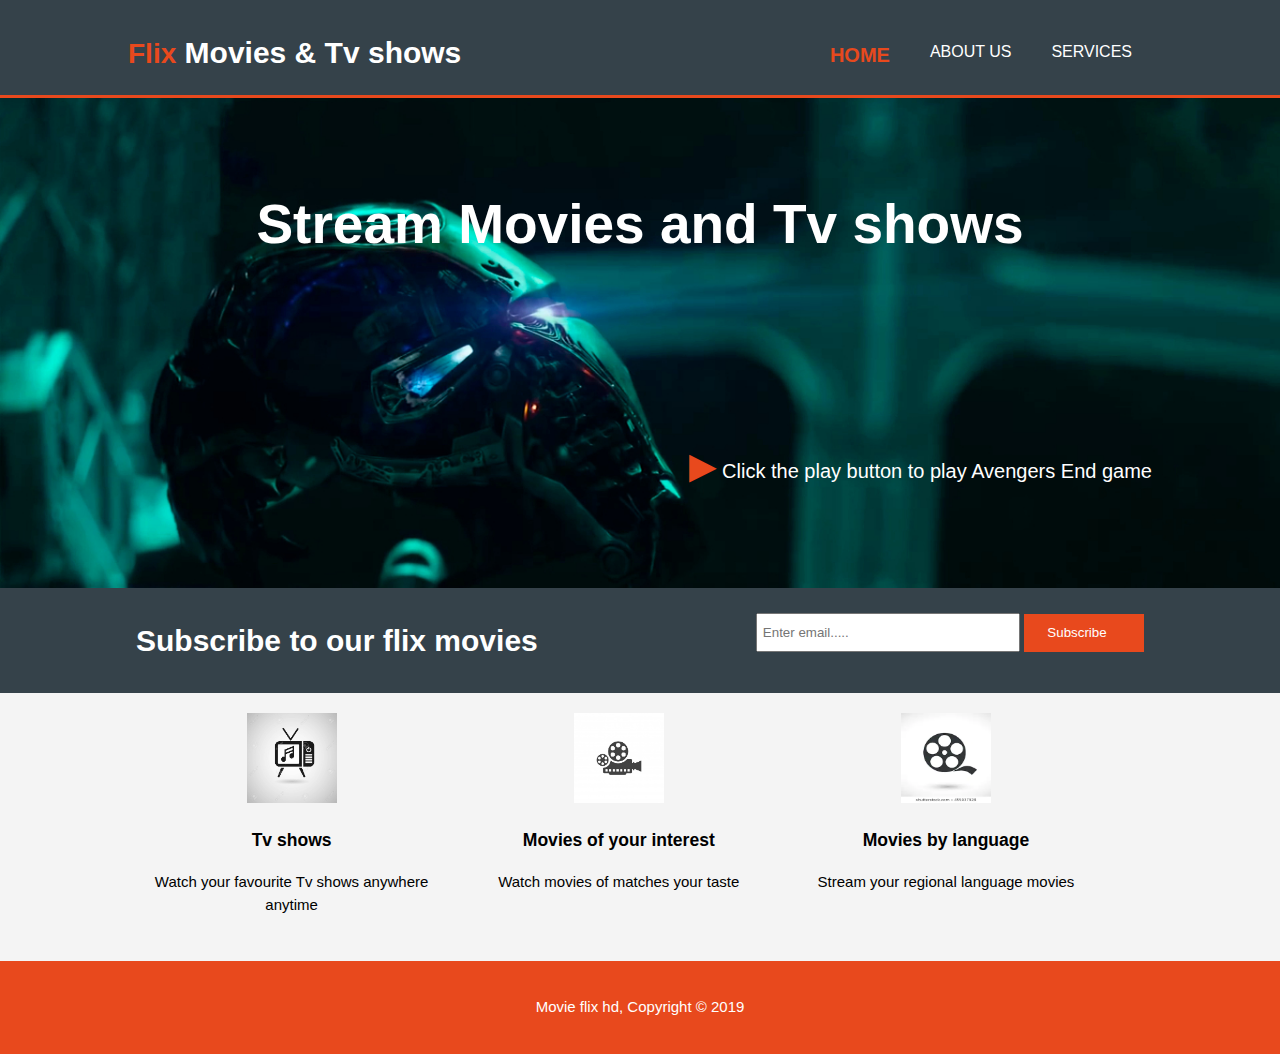
<file: index.html>
<!DOCTYPE html>
<html>
<head>
	<meta charset="utf-8">
	<title>	Movie flix </title>
	<link rel="stylesheet" type="text/css" href="./CSS/style.css">

</head>
<body>
	<header>
		<div class="container">
			<div id="top">
				<h1><span class="highlight">Flix</span> Movies & Tv shows</h1>
			</div>
			<nav>
				<ul>
					<li class="linka"><a href="index.html">Home</a></li>
					<li><a href="about.html">About us</a></li>
					<li><a href="services.html">Services</a></li>
				</ul>
			</nav>
			</div>	
	</header>
	<section id="showcase">
		<div class="container">
		<h1>Stream Movies and Tv shows</h1>
		
		<p> <span class="des">&#9654;</span> <span class="play">Click the play button to play Avengers End game</span></p>
		</div>
	</section>
	<section id="subscribe">
		<div class="container">
			<h1>Subscribe to our flix movies</h1>
			<form>
				<input type="email" placeholder="Enter email.....">
				<button type="Submit" class="button1"><bold>Subscribe</bold></button>
			</form>
		</div>
	</section>
	<section id="categ">
	<div class="container">
		<div class="box">
			<img src="./image/tv1.jpg" width="90px" height="90px">
			<h3>Tv shows</h3>
			<p>Watch your favourite Tv shows anywhere anytime</p>
		</div>
		<div class="box">
			<img src="./image/tv2.jpg" width="160px">
			<h3>Movies of your interest</h3>
			<p>Watch movies of matches your taste</p>
		</div>
		<div class="box">
			<img src="./image/tv3.webp" width="160px">
			<h3>Movies by language</h3>
			<p>Stream your regional language movies</p>
		</div>
	</div>
	</section>
	<footer>
		<section id="footer">
		<div class="container">
		<p>Movie flix hd, Copyright &copy; 2019</p>
	</div>
</section>
	</footer>

</body>
</html>
</file>
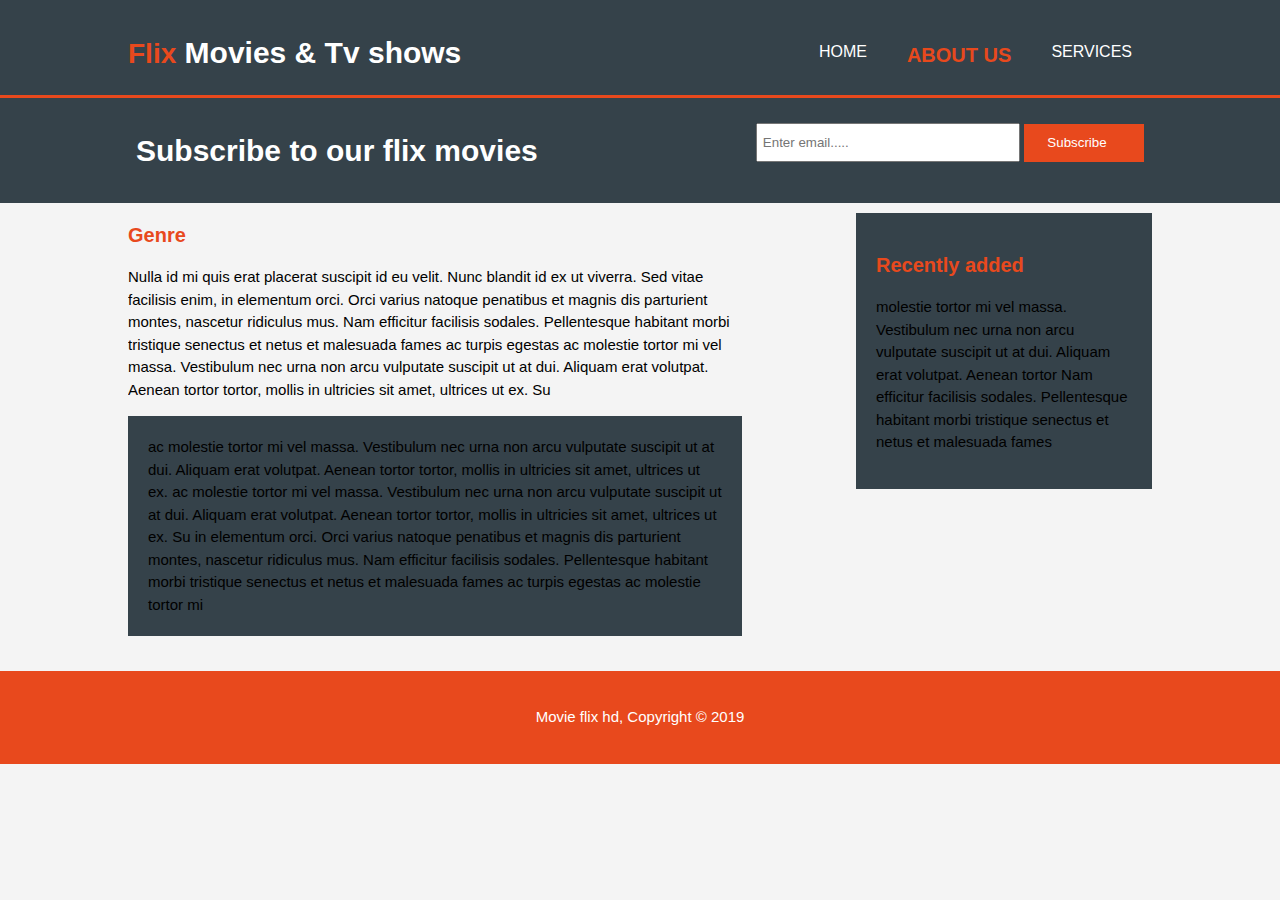
<file: about.html>
<!DOCTYPE html>
<html>

<head>
	<meta charset="utf-8">
	<title> Movie flix Susee <Title></Title>
	</title>
	<link rel="stylesheet" type="text/css" href="./CSS/style.css">

</head>

<body>
	<header>
		<div class="container">
			<div id="top">
				<h1><span class="highlight">Flix</span> Movies & Tv shows</h1>
			</div>
			<nav>
				<ul>
					<li><a href="index.html">Home</a></li>
					<li class="linka"><a href="about.html">About us</a></li>
					<li><a href="services.html">Services</a></li>
				</ul>
			</nav>
		</div>
	</header>
	<section id="subscribe">
		<div class="container">
			<h1>Subscribe to our flix movies</h1>
			<form>
				<input type="email" placeholder="Enter email.....">
				<button type="Submit" class="button1">
					<bold>Subscribe</bold>
				</button>
			</form>
		</div>
	</section>
	<section id="main">
		<div class="container">
			<article id="maincol">
				<h2>Genre</h2>
				<p>Nulla id mi quis erat placerat suscipit id eu velit. Nunc blandit id ex ut viverra. Sed vitae
					facilisis enim, in elementum orci. Orci varius natoque penatibus et magnis dis parturient montes,
					nascetur ridiculus mus. Nam efficitur facilisis sodales. Pellentesque habitant morbi tristique
					senectus et netus et malesuada fames ac turpis egestas ac molestie tortor mi vel massa. Vestibulum
					nec urna non arcu vulputate suscipit ut at dui. Aliquam erat volutpat. Aenean tortor tortor, mollis
					in ultricies sit amet, ultrices ut ex. Su</p>
				<p id="main2">ac molestie tortor mi vel massa. Vestibulum nec urna non arcu vulputate suscipit ut at
					dui. Aliquam erat volutpat. Aenean tortor tortor, mollis in ultricies sit amet, ultrices ut ex. ac
					molestie tortor mi vel massa. Vestibulum nec urna non arcu vulputate suscipit ut at dui. Aliquam
					erat volutpat. Aenean tortor tortor, mollis in ultricies sit amet, ultrices ut ex. Su in elementum
					orci. Orci varius natoque penatibus et magnis dis parturient montes, nascetur ridiculus mus. Nam
					efficitur facilisis sodales. Pellentesque habitant morbi tristique senectus et netus et malesuada
					fames ac turpis egestas ac molestie tortor mi</p>
			</article>
			<aside class="sidebar">
				<h2>Recently added</h2>
				<p>molestie tortor mi vel massa. Vestibulum nec urna non arcu vulputate suscipit ut at dui. Aliquam erat
					volutpat. Aenean tortor Nam efficitur facilisis sodales. Pellentesque habitant morbi tristique
					senectus et netus et malesuada fames</p>
			</aside>
		</div>
	</section>
	<footer>
		<section id="footer">
			<div class="container">
				<p>Movie flix hd, Copyright &copy; 2019</p>
			</div>
		</section>
	</footer>

</body>

</html>
</file>
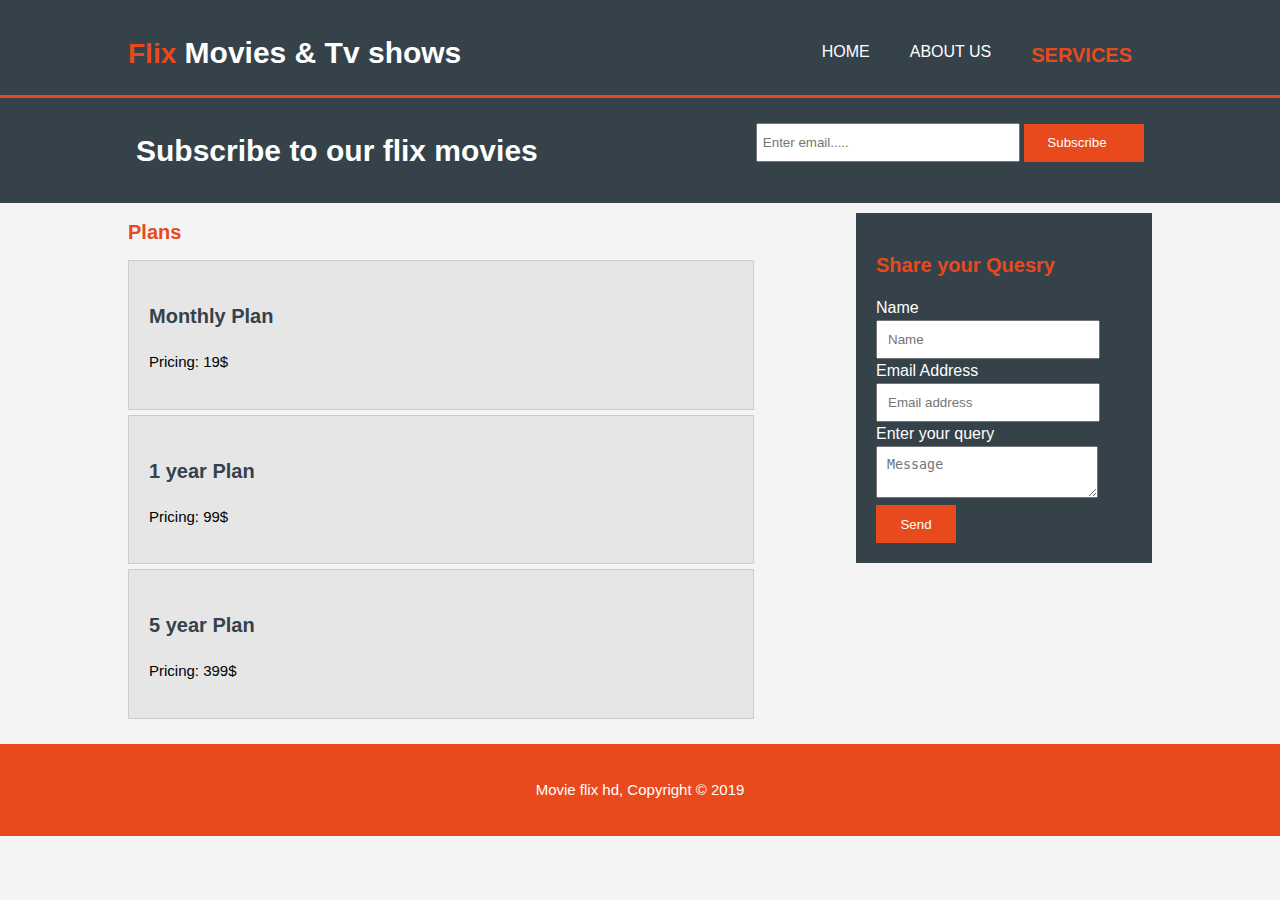
<file: services.html>
<!DOCTYPE html>
<html>
<head>
	<meta charset="utf-8">
	<title>	Movie flix </title>
	<link rel="stylesheet" type="text/css" href="./CSS/style.css">

</head>
<body>
	<header>
		<div class="container">
			<div id="top">
				<h1><span class="highlight">Flix</span> Movies & Tv shows</h1>
			</div>
			<nav>
				<ul>
					<li><a href="index.html">Home</a></li>
					<li ><a href="about.html">About us</a></li>
					<li class="linka"><a href="services.html">Services</a></li>
				</ul>
			</nav>
			</div>
	</header>
	<section id="subscribe">
		<div class="container">
			<h1>Subscribe to our flix movies</h1>
			<form>
				<input type="email" placeholder="Enter email.....">
				<button type="Submit" class="button1"><bold>Subscribe</bold></button>
			</form>
		</div>
	</section>
	<section id="main">
	<div class="container">
		<article id="maincol">
		
			<h1>Plans</h1>
			<ul id="services">
				<li>
					<h3>Monthly Plan</h3>
					<p>Pricing: 19$</p>
				</li>
				<li>
					<h3>1 year Plan</h3>
					<p>Pricing: 99$</p>
				</li>
				<li>
					<h3>5 year Plan</h3>
					<p>Pricing: 399$</p>
				</li>
			</ul>
		</article>
			
		
		<aside class="sidebar">
			<h2>Share your Quesry</h2>
			<form class="query">
			<div>
				<label>Name</label><br>
				<input type="text" name="Name" placeholder="Name">
			</div>
			<div>
				<label>Email Address</label><br>
				<input type="email" name="email" placeholder="Email address">
			</div>
			<div>
				<label>Enter your query</label><br>
				<textarea placeholder="Message"></textarea>
			</div>
			<div>
				<button class = button1>Send</button>
			</div>
		</form>
		</aside>
	</div>
	</section>
	<footer>
		<section id="footer">
		<div class="container">
		<p>Movie flix hd, Copyright &copy; 2019</p>
	</div>
</section>
	</footer>

</body>
</html>
</file>
<file: CSS/style.css>
body{
	font-family: arial, helvetica, sans-serif;
	font-size: 15px;
	line-height: 1.5;
	padding: 0;
	margin: 0;
	background-color: #f4f4f4;
}
/*Global container*/
.container{
	width: 80%;
	margin: auto;
	overflow: hidden;
}
.button1{
	padding left: 20px;
	padding-right: 20px;
	width: 120px;
	height:38px;
	background: #e8491d;
	color: #ffffff;
	border:0;
	
}
ul{
	margin: 0px;
	padding: 0px;

}


header{
	padding-top: 30px;
	min-height: 10px;
	background-color: #35424a;
	color: #ffffff;
	border-bottom: #e8491d 3px solid;
}
header a{
	text-decoration: none;
	color: #ffffff;
	text-transform: uppercase;
	font-size: 16px;
	float-left:50px;
}

header li{
	float:left;
	display: inline;
	padding: 0 20px 0 20px;

}
header #top{
	float:left;
}
header #top h1{
	margin-top: 0;

}
header nav{
	float:right;
	margin-top: 10px;
}
header .linka a, article h2, aside h2,article h1{
	color: #e8491d;
	font-weight:bold;
	font-size: 20px;
} 
header h1 .highlight{
	font-size: 28px;
	color: #e8491d;
}
header a:hover {
	color: #cccccc;
	font-weight: bold;

}
#showcase{
	min-height: 490px;
	background:url(../image/av4.jpg) no-repeat 0 -100px;
	background-size: 100%;
	text-align: center;
}

#showcase h1{
	margin-top: 85px;
	color: #ffffff;
	margin-bottom: 10px;
	font-size: 55px;
}
#showcase p{
	font-size: 20px;
	color: #e8491d;
	text-align: right;
     margin-top: 173px;

}
.play{
	font-size: 20px;
	color: #ffffff;
}
.des{
	font-size: 36px;
	color: #e8491d;
}
#subscribe{
	color: #ffffff;
	background: #35424a;
	padding: 10px;
}
#subscribe h1{
	float:left;
}
#subscribe form{
	float: right; 
	margin-top: 15px;
}
#subscribe input[type=email]{
	padding: 5px;
	height: 25px;
	width: 250px;
}

#categ{
	margin-top: 10px;
}
#categ .box{
	float: left;
	padding: 10px;
	width:30%;
	text-align: center;
}
#categ .box img{
	width: 90px;
	height: 90px;
}
.sidebar{
	float: right;
	width: 25%;
	margin-top: 10px;
	background: #35424a;
	padding: 20px;
}
#maincol{
	float: left;
	width: 60%;
}
#main2{
	background: #35424a;
	padding: 20px;
}
aside .query{
	color: #ffffff;
	font-size: 16px;

}
ul#services li{
	list-style: none;
	padding: 20px;
	border:#cccccc solid 1px;
	margin-bottom: 5px;
	background: #e6e6e6;
	width: 95%;
}
ul#services li h3{
	font-size: 20px;
	color: #35424a;
}
aside.sidebar .query input,textarea{
	width: 200px;
	padding: 10px;
}
aside.sidebar .query button{
	width: 80px;
	padding: 5px;
}
#maincol{
	font-weight: 50px;
}





#footer{
	padding: 20px;
	text-align: center;
	background-color: #e8491d;
	color: #ffffff;
	margin-top: 20px; 
}

@media (max-width: 1150px){
	header #top, header nav, header nav li, #subscribe h1, #subscribe form, #categ .box{
		float: none;
		text-align: center;
		width: 100%
	}
	header {
		padding-bottom: 40px
	}
	#showcase h1{
		margin-top: 111px;
	}
	#subscribe button{
		width: 100%;
	} 
	#subscribe input[type=email]{
		width: 100%;
		margin-bottom: 10px;
	} 
	#showcase{
		height: 499px;
		background:url(../image/av4.jpg) no-repeat 0 100px;
		background-size: 100%;
		text-align: center;
		margin-top:-100px;
	}
	#showcase p{
		margin-bottom: 20px;

	}
	
}
</file>
